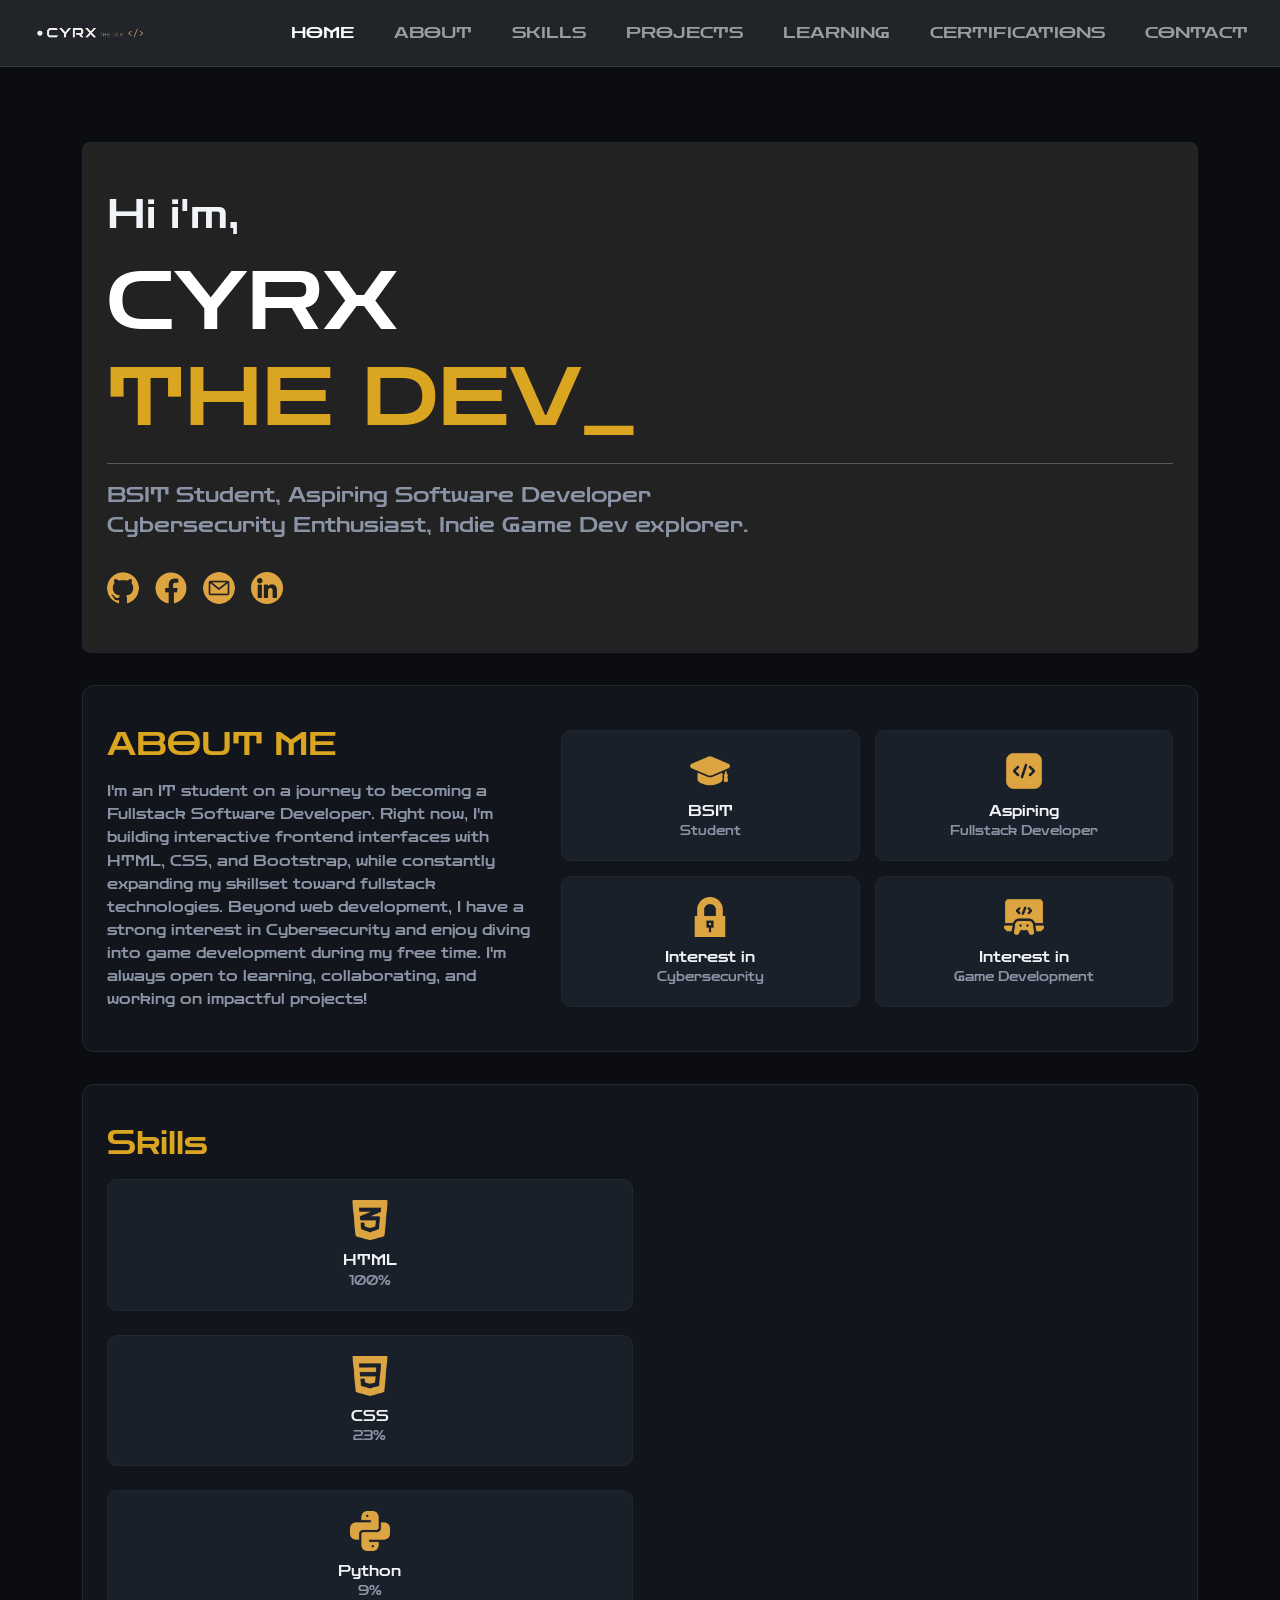
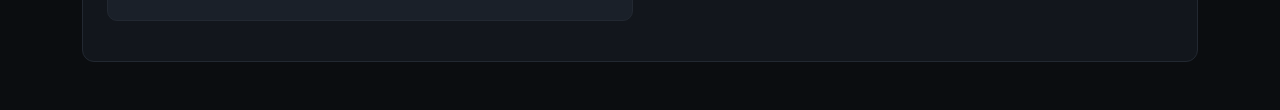
<file: index.html>
<!doctype html>
<html lang="en">
  <head>
    <meta charset="UTF-8" />
    <meta name="viewport" content="width=device-width, initial-scale=1.0" />
    <title>&lt;CYRX THE DEV&gt;</title>
    <link rel="preconnect" href="https://fonts.googleapis.com" />
    <link rel="preconnect" href="https://fonts.gstatic.com" crossorigin />
    <link
      href="https://fonts.googleapis.com/css2?family=Zen+Dots&display=swap"
      rel="stylesheet"
    />
    <link
      href="https://cdn.jsdelivr.net/npm/bootstrap@5.3.3/dist/css/bootstrap.min.css"
      rel="stylesheet"
    />
    <link rel="stylesheet" href="css/style.css" />
  </head>
  <body>
    <!-- NAVBAR STARTS HERE -->
    <nav
      class="navbar navbar-expand-lg navbar-dark bg-dark border-bottom border-secondary border-opacity-25 py-2 fixed-top"
    >
      <div
        class="container-fluid px-4 d-flex justify-content-between align-items-center"
      >
        <!-- LOGO (KALIWA) -->
        <a class="navbar-brand d-flex align-items-center py-0" href="#">
          <img
            src="images/cyrx-logo-nav.png"
            alt="Logo"
            height="50"
            class="d-inline-block align-text-top"
          />
        </a>

        <!-- HAMBURGER BUTTON (PARA SA MOBILE VIEW) -->
        <button
          class="navbar-toggler"
          type="button"
          data-bs-toggle="collapse"
          data-bs-target="#navbarNav"
          aria-controls="navbarNav"
          aria-expanded="false"
          aria-label="Toggle navigation"
        >
          <span class="navbar-toggler-icon"></span>
        </button>

        <!-- MENU LINKS (KANAN) -->
        <div
          class="collapse navbar-collapse justify-content-end"
          id="navbarNav"
        >
          <!-- Fixed flex-direction for mobile vs desktop -->
          <ul
            class="navbar-nav d-flex flex-column flex-lg-row gap-2 gap-lg-4 align-lg-items-center text-center text-lg-start mt-3 mt-lg-0"
          >
            <li class="nav-item">
              <a class="nav-link active text-uppercase fs-7" href="#main"
                >Home</a
              >
            </li>
            <li class="nav-item">
              <a class="nav-link text-uppercase fs-7" href="#aboutme">About</a>
            </li>
            <li class="nav-item">
              <a class="nav-link text-uppercase fs-7" href="#skill">Skills</a>
            </li>
            <li class="nav-item">
              <a class="nav-link text-uppercase fs-7" href="#projects"
                >Projects</a
              >
            </li>
            <li class="nav-item">
              <a class="nav-link text-uppercase fs-7" href="#learning"
                >Learning</a
              >
            </li>
            <li class="nav-item">
              <a class="nav-link text-uppercase fs-7" href="#experience"
                >Certifications</a
              >
            </li>
            <li class="nav-item">
              <a class="nav-link text-uppercase fs-7" href="#contact"
                >Contact</a
              >
            </li>
          </ul>
        </div>
      </div>
    </nav>

    <!-- MAIN CONTENT -->
    <main id="main" class="container my-5 text-center">
      <section class="banner">
        <p class="display-6" style="color: #f0f4f8">Hi i'm, <br /></p>
        <h1 class="display-1">
          CYRX <br />
          <span style="color: goldenrod">THE DEV_</span>
        </h1>
        <hr />
        <p class="lead">
          BSIT Student, Aspiring Software Developer <br />
          Cybersecurity Enthusiast, Indie Game Dev explorer.
        </p>
        <div class="d-flex flex-wrap justify-content-left gap-3">
          <a href="https://github.com/cyrxthedev" target="_blank">
            <img class="logo-img" src="images/github.png" alt="Github Logo" />
          </a>
          <a href="https://www.facebook.com/cyrus.tamayosa" target="_blank">
            <img
              class="logo-img"
              src="images/facebook.png"
              alt="Facebook Logo"
            />
          </a>
          <a href="mailto:cyrusjohn016@gmail.com">
            <img class="logo-img" src="images/email.png" alt="Email logo" />
          </a>
          <a
            href="https://www.linkedin.com/in/gizmatic-ai-396583442/?isSelfProfile=true"
            target="_blank"
          >
            <img
              class="logo-img"
              src="images/linkedin.png"
              alt="Linkedin Logo"
            />
          </a>
        </div>
      </section>

      <!-- ABOUT ME -->
      <section id="aboutme" class="about-section">
        <div class="row align-items-center g-4">
          <div class="col-lg-5 text-lg-start">
            <h2 class="section-title">
              ABOUT ME
              <span class="title-line"></span>
            </h2>
            <p class="about-desc">
              I'm an IT student on a journey to becoming a Fullstack Software
              Developer. Right now, I'm building interactive frontend interfaces
              with HTML, CSS, and Bootstrap, while constantly expanding my
              skillset toward fullstack technologies. Beyond web development, I
              have a strong interest in Cybersecurity and enjoy diving into game
              development during my free time. I'm always open to learning,
              collaborating, and working on impactful projects!
            </p>
          </div>

          <div class="col-lg-7">
            <div class="stats-grid">
              <div class="stat-card">
                <img src="images/graduate.png" alt="Graduation-hat" />
                <h6>BSIT</h6>
                <p>Student</p>
              </div>

              <div class="stat-card">
                <img src="images/fullstack.png" alt="code icon" />
                <h6>Aspiring</h6>
                <p>Fullstack Developer</p>
              </div>

              <div class="stat-card">
                <img src="images/cybersec.png" alt="Padlock" />
                <h6>Interest in</h6>
                <p>Cybersecurity</p>
              </div>

              <div class="stat-card">
                <img src="images/gamedev.png" alt="Game Dev" />
                <h6>Interest in</h6>
                <p>Game Development</p>
              </div>
            </div>
          </div>
        </div>
      </section>

      <section id="skill" class="about-section">
        <h2 class="section-title">Skills</h2>

        <div class="stats-grid">
          <div class="stat-card">
            <img src="images/HTML.png" alt="HTML logo" />
            <h6>HTML</h6>
            <p>100%</p>
          </div>
        </div>

        <br />

        <div class="stats-grid">
          <div class="stat-card">
            <img src="images/css.png" alt="CSS logo" />
            <h6>CSS</h6>
            <p>23%</p>
          </div>
        </div>

        <br />

        <div class="stats-grid">
          <div class="stat-card">
            <img src="images/python.png" alt="Python logo" />
            <h6>Python</h6>
            <p>9%</p>
          </div>
        </div>
      </section>
    </main>

    <script src="https://cdn.jsdelivr.net/npm/bootstrap@5.3.3/dist/js/bootstrap.bundle.min.js"></script>
  </body>
</html>
</file>
<file: css/style.css>
body {
  font-family: "Zen Dots", sans-serif;
  font-weight: 400;
  font-style: normal;
  background-color: #0b0d10;
  color: #fff;
}

/* Prevent content from hiding behind the fixed navbar */
main {
  padding-top: 70px;
}

.lead {
  font-family: "Zen Dots", sans-serif;
  font-weight: 400;
  font-style: normal;
  color: #8a94a6;
}

.banner {
  text-align: left;
  padding: 3rem 1.5rem;
  background-color: #232222;
  border-radius: 0.5rem;
  border: 1px solid #222831;
  color: #fff;
  margin-top: 1.5rem;
}

.logo-img {
  max-width: 32px;
  height: auto;
  margin-top: 1rem;
  border-radius: 50%;
  filter: invert(72%) sepia(28%) saturate(945%) hue-rotate(356deg)
    brightness(91%) contrast(89%);
  transition: transform 0.2s ease;
}

.logo-img:hover {
  transform: scale(1.1);
}

.about-section {
  text-align: left;
  padding: 2.5rem 1.5rem;
  background-color: #12161c;
  border-radius: 0.75rem;
  border: 1px solid #222831;
  color: #fff;
  margin-top: 2rem;
}

.about-desc {
  color: #8a94a6;
  font-size: 0.9rem;
  line-height: 1.6;
  margin-bottom: 0;
}

/* RESPONSIVE STATS GRID USING CSS GRID & MEDIA QUERIES */
.stats-grid {
  display: grid;
  grid-template-columns: repeat(
    2,
    1fr
  ); /* 2 columns on tablets/small screens */
  gap: 15px;
}

@media (min-width: 992px) {
  .stats-grid {
    grid-template-columns: repeat(
      2,
      1fr
    ); /* 2x2 grid on desktop for balanced look */
  }
}

@media (max-width: 576px) {
  .stats-grid {
    grid-template-columns: 1fr; /* 1 column on mobile phones */
  }
  .banner {
    padding: 2rem 1rem;
  }
  .about-section {
    padding: 1.5rem 1rem;
  }
}

.stat-card {
  background-color: #1a2029;
  border: 1px solid #222831;
  border-radius: 10px;
  padding: 20px 15px;
  display: flex;
  flex-direction: column;
  align-items: center;
  justify-content: center;
  text-align: center;
  transition:
    transform 0.2s,
    border-color 0.2s;
}

.stat-card:hover {
  border-color: goldenrod;
  transform: translateY(-3px);
}

.stat-card img {
  width: 40px !important;
  height: 40px !important;
  object-fit: contain;
  margin: 0 auto 12px auto;
  display: block;
  filter: invert(72%) sepia(28%) saturate(945%) hue-rotate(356deg)
    brightness(91%) contrast(89%);
}

.stat-card h6 {
  color: #f0f4f8;
  font-size: 0.9rem;
  margin-bottom: 2px;
  text-align: center;
}

.stat-card p {
  color: #8a94a6;
  font-size: 0.75rem;
  margin: 0;
  text-align: center;
}

.section-title {
  color: goldenrod;
  margin-bottom: 1rem;
}
</file>
